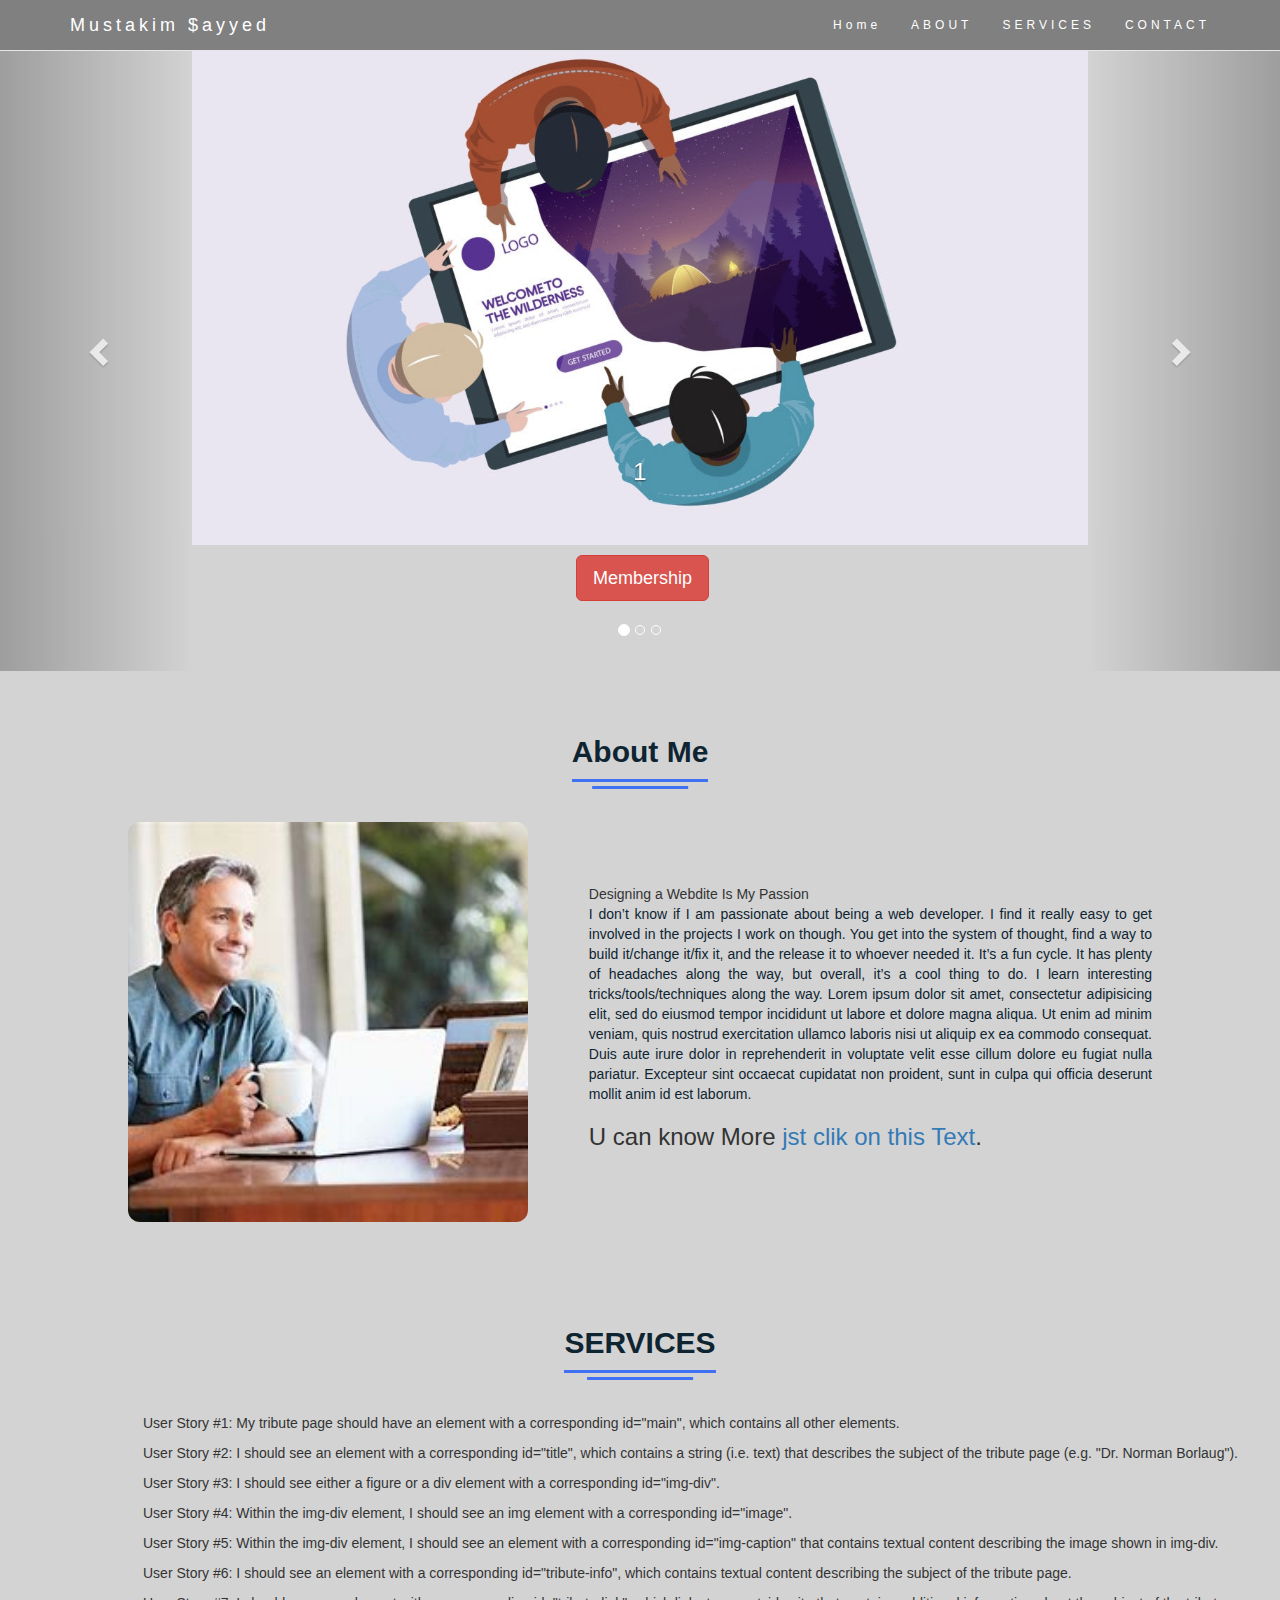
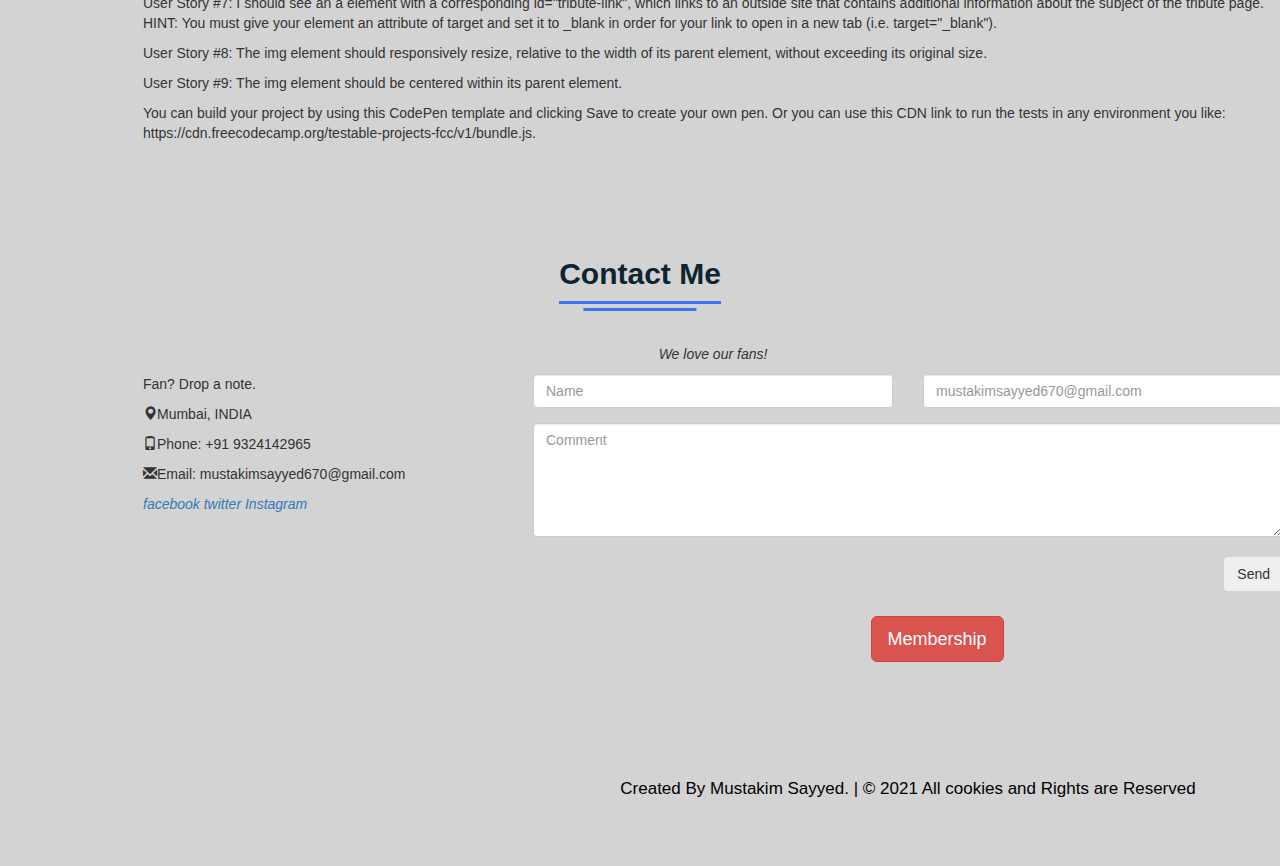
<file: Basic portfolio/very basic portfolio/index.html>
<!DOCTYPE html>
<html lang="en">
<head>
  <!-- Theme Made By www.w3schools.com -->
  <title>Mustakim sayyed</title>
  <meta charset="utf-8">
  <meta name="viewport" content="width=device-width, initial-scale=1">
  <link rel="stylesheet" href="https://maxcdn.bootstrapcdn.com/bootstrap/3.4.1/css/bootstrap.min.css">
  <link href="https://fonts.googleapis.com/css?family=Montserrat" rel="stylesheet" type="text/css">
  <link href="https://fonts.googleapis.com/css?family=Lato" rel="stylesheet" type="text/css">
  <script src="https://ajax.googleapis.com/ajax/libs/jquery/3.5.1/jquery.min.js"></script>
  <script src="https://maxcdn.bootstrapcdn.com/bootstrap/3.4.1/js/bootstrap.min.js"></script>

  <style>
    .navbar {
    background-color: grey;
    font-size: 12px !important;
    line-height: 1.42857143 !important;
    letter-spacing: 4px;
  }
  .navbar li a, .navbar .navbar-brand {
    color: #fff !important;
  }
  .navbar-nav li a:hover, .navbar-nav li.active a {
    color: #f4511e !important;
    background-color: #fff !important;
  }
  .navbar-default .navbar-toggle {
    border-color: transparent;
    color: #fff !important;
  }
  footer .glyphicon {
    font-size: 20px;
    margin-bottom: 20px;
    color: #f4511e;
  }
  

    body{
      background-color: lightgray;
    }
    section{
  padding-top: 20px;
}
section .content{
  width: 80%;
  margin: 40px auto;
  font-family: 'Poppins', sans-serif;
  background-color: linear-gradient(225deg, #FF3CAC 0%, #784BA0 50%, #2B86C5 100%)
}
.about .about-details{
  display: flex;
  justify-content: space-between;
  align-items: center;
}
section .title{
  display: flex;
  justify-content: center;
  margin-bottom: 40px;
}
section .title span{
  color: #0E2431;
  font-size: 30px;
  font-weight: 600;
  position: relative;
  padding-bottom: 8px;
}
section .title span::before,
section .title span::after{
  content: '';
  position: absolute;
  height: 3px;
  width: 100%;
  background: #4070f4;
  left: 0;
  bottom: 0;
}
section .title span::after{
  bottom: -7px;
  width: 70%;
  left: 50%;
  transform: translateX(-50%);
}
.about .about-details .left{
  width: 45%;
}
.about .left img{
  height: 400px;
  width: 400px;
  object-fit: cover;
  border-radius: 12px;
}
.about-details .right{
  width: 55%;
}
section  .topic{
  color: #0E2431;
  font-size: 25px;
  font-weight: 500;
  margin-bottom: 10px;
}
.about-details .right p{
  text-align: justify;
  color: #0E2431;
}

section .content1{
  width: 80%;
  margin: 40px auto;
  font-family: 'Poppins', sans-serif;
  background-color: linear-gradient(225deg, #FF3CAC 0%, #784BA0 50%, #2B86C5 100%)
}
.carousel-inner img {
    -webkit-filter: grayscale(40%);
    filter: grayscale(40%); /* make all photos black and white */ 
    width: 70%; /* Set width to 100% */
    height: 10%;
    margin: auto;
  }
  .carousel-caption h3 {
    color: #fff !important;
  }


  footer{
  background: lightgray;
  padding: 25px 0;
  text-align: center;
  font-family: 'Poppins', sans-serif;
}
footer .text span{
  font-size: 17px;
  font-weight: 400;
  color: black;
}
footer .text span a{
  font-weight: 500;
  color: black;
}
footer .text span a:hover{
  text-decoration: underline;
}
.Membership{
    padding-top: 10px;
    padding-bottom: 70px;
    padding-left: 45%;
  }
  .button{
    padding-left: 75%;
    padding-bottom: 50%;
  }

  </style>
  <body>
    <body id="main" data-spy="scroll" data-target=".navbar" data-offset="60">

<nav class="navbar navbar-default navbar-fixed-top">
  <div class="container">
    <div class="navbar-header">
      <button type="button" class="navbar-toggle" data-toggle="collapse" data-target="#myNavbar">
        <span class="icon-bar"></span>
        <span class="icon-bar"></span>
        <span class="icon-bar"></span>                        
      </button>
      <div id="title">
      <a class="navbar-brand" href="#myPage">Mustakim $ayyed</a>
    </div>
    </div>
    <div class="collapse navbar-collapse" id="myNavbar">
      <ul class="nav navbar-nav navbar-right">
        <li><a href="#home">Home</a></li>
        <li><a href="#about">ABOUT</a></li>
        <li><a href="#services">SERVICES</a></li>
        <li><a href="#contact">CONTACT</a></li>
        </div>
      <div class="media-icons">
        <a href="https://www.facebook.com/mustakim.sayyed.9678/"><i class="fab fa-facebook-f"></i></a>
        <a href="https://twitter.com/MustakimSayyed9/"><i class="fab fa-twitter"></i></a>
        <a href="https://www.instagram.com/being_sayyed_9324/"><i class="fab fa-instagram"></i></a>
      </div>
      </ul>
    </div>
  </div>
</nav>
<br>
<div class="home">
<div id="myCarousel" class="carousel slide" data-ride="carousel">
    <!-- Indicators -->
    <ol class="carousel-indicators">
      <li data-target="#myCarousel" data-slide-to="0" class="active"></li>
      <li data-target="#myCarousel" data-slide-to="1"></li>
      <li data-target="#myCarousel" data-slide-to="2"></li>
    </ol>

    <!-- Wrapper for slides -->
    <div class="carousel-inner" role="listbox">
      <div class="item active">
        <img src="logo.jpg" alt="Mine" width="1200" height="700">
        <div class="carousel-caption">
          <h3>1</h3>
        </div>      
      </div>

      <div class="item">
        <img src="normal.jpg" alt="computer" width="1200" height="700">
        <div class="carousel-caption">
          <h3>2</h3>
        </div>      
      </div>
    
      <div class="item">
        <img src="designer.jpg" alt="Los Angeles" width="1200" height="700">
        <div class="carousel-caption">
          <h3>3</h3>  
        </div>      
      </div>

      <div class="Membership">
        <a href="login.html"><button type="button" class="btn btn-default btn-lg btn-danger">Membership</button></a>
     </div>
    </div>

    <!-- Left and right controls -->
    <a class="left carousel-control" href="#myCarousel" role="button" data-slide="prev">
      <span class="glyphicon glyphicon-chevron-left" aria-hidden="true"></span>
      <span class="sr-only">Previous</span>
    </a>
    <a class="right carousel-control" href="#myCarousel" role="button" data-slide="next">
      <span class="glyphicon glyphicon-chevron-right" aria-hidden="true"></span>
      <span class="sr-only">Next</span>
    </a>
</div>
</div>

    <section class="about" id="about">
  <div class="content">
    <div class="title"><span>About Me</span></div>
  <div class="about-details">
    <div class="left" id="img-div" id="img-caption">
      <div class="img-div">
      <img src="download.jpg" alt="">
    </div>
    </div>
    <div class="right">
      <div class="img-caption">Designing a Webdite Is My Passion</div>
      <p>I don’t know if I am passionate about being a web developer. I find it really easy to get involved in the projects I work on though. You get into the system of thought, find a way to build it/change it/fix it, and the release it to whoever needed it. It’s a fun cycle. It has plenty of headaches along the way, but overall, it’s a cool thing to do. I learn interesting tricks/tools/techniques along the way.
        Lorem ipsum dolor sit amet, consectetur adipisicing elit, sed do eiusmod
        tempor incididunt ut labore et dolore magna aliqua. Ut enim ad minim veniam,
        quis nostrud exercitation ullamco laboris nisi ut aliquip ex ea commodo
        consequat. Duis aute irure dolor in reprehenderit in voluptate velit esse
        cillum dolore eu fugiat nulla pariatur. Excepteur sint occaecat cupidatat non
        proident, sunt in culpa qui officia deserunt mollit anim id est laborum.
</p>
 <div id="tribute-info">

    <div class="more-div" >
      <p class="more"> <h3>U can know More <a href="https://www.instagram.com/being_sayyed_9324/" target="_blank" id="tribute-link">jst clik on this Text</a>.</p></h3>
    </div>
  </div>
    </div>
  </div>
  </div>
</section>

<section class="services" id="tribute-info">
  <div class="content">
    <div class="title"><span>SERVICES</span></div>
<div id="services" class="container">
        <p>User Story #1: My tribute page should have an element with a corresponding id="main", which contains all other elements.</p>

<p>User Story #2: I should see an element with a corresponding id="title", which contains a string (i.e. text) that describes the subject of the tribute page (e.g. "Dr. Norman Borlaug").</p>

<p>User Story #3: I should see either a figure or a div element with a corresponding id="img-div".</p>

<p>User Story #4: Within the img-div element, I should see an img element with a corresponding id="image".</p>

<p>User Story #5: Within the img-div element, I should see an element with a corresponding id="img-caption" that contains textual content describing the image shown in img-div.</p>

<p>User Story #6: I should see an element with a corresponding id="tribute-info", which contains textual content describing the subject of the tribute page.</p>

<p>User Story #7: I should see an a element with a corresponding id="tribute-link", which links to an outside site that contains additional information about the subject of the tribute page. HINT: You must give your element an attribute of target and set it to _blank in order for your link to open in a new tab (i.e. target="_blank").</p>

<p>User Story #8: The img element should responsively resize, relative to the width of its parent element, without exceeding its original size.</p>

<p>User Story #9: The img element should be centered within its parent element.</p>

<p>You can build your project by using this CodePen template and clicking Save to create your own pen. Or you can use this CDN link to run the tests in any environment you like: https://cdn.freecodecamp.org/testable-projects-fcc/v1/bundle.js.</p>

</section>
<!-- Container (Contact Section) -->
<section class="contact" id="contact">
  <div class="content">
    <div class="title"><span>Contact Me</span></div>
<div id="contact" class="container">
  <p class="text-center"><em>We love our fans!</em></p>
  <div class="row">
    <div class="col-md-4">
      <p>Fan? Drop a note.</p>
      <p><span class="glyphicon glyphicon-map-marker"></span>Mumbai, INDIA</p>
      <p><span class="glyphicon glyphicon-phone"></span>Phone: +91 9324142965</p>
      <p><span class="glyphicon glyphicon-envelope"></span>Email: mustakimsayyed670@gmail.com</p>
      <div class="media-icons">
        <a href="https://www.facebook.com/mustakim.sayyed.9678/"><i class="fab fa-facebook-f" target=" _blank">facebook</i></a>
        <a href="https://twitter.com/MustakimSayyed9/"><i class="fab fa-twitter" target=" _blank  ">twitter</i></a>
        <a href="https://www.instagram.com/being_sayyed_9324/" target=" _blank"><i class="fab fa-instagram">Instagram</i></a>
      </div>
    </div>
    <div class="col-md-8">
      <div class="row">
        <div class="col-sm-6 form-group">
          <input class="form-control" id="name" name="name" placeholder="Name" type="text" required>
        </div>
        <div class="col-sm-6 form-group">
          <input class="form-control" id="email" name="email" placeholder="mustakimsayyed670@gmail.com" type="email" required>
        </div>
      </div>
      <textarea class="form-control" id="comments" name="comments" placeholder="Comment" rows="5"></textarea>
      <br>
      <div class="row">
        <div class="col-md-12 form-group">
          <button class="btn pull-right" type="submit">Send</button>
        </div>
      </div>
      <div class="Membership">
        <a href="login.html"><button type="button" class="btn btn-default btn-lg btn-danger">Membership</button></a>
  </div>
  <br>
   <!-- Footer Section Start -->
<footer>
  <div class="text">
    <span>Created By <a href="#">Mustakim Sayyed.</a> | &#169; 2021 All cookies and Rights are Reserved</span>
  </div>
</footer>

  </body>
</html>
</file>
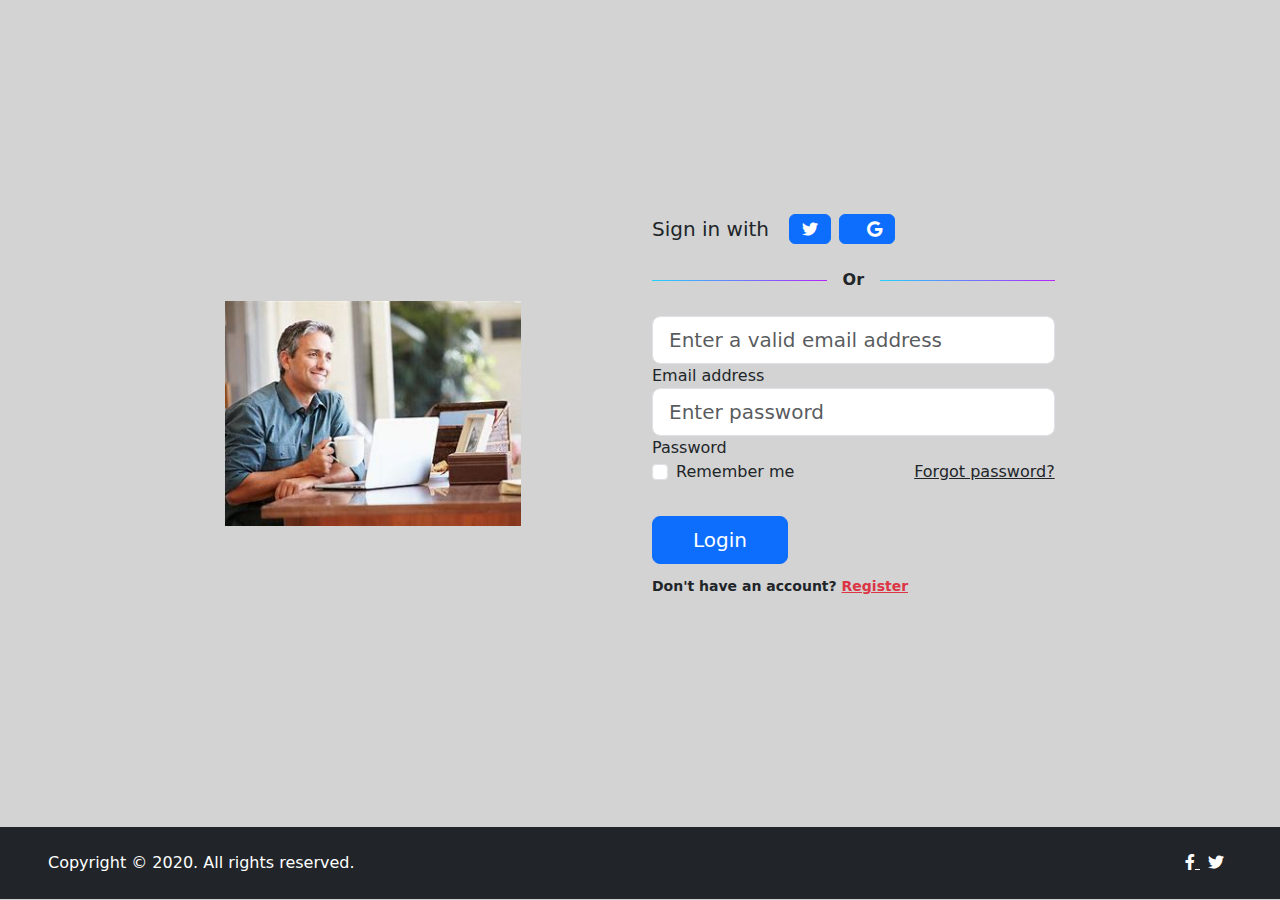
<file: Basic portfolio/very basic portfolio/login.html>
<html>
<head>
  <meta charset="utf-8">
  <meta name="viewport" content="width=device-width, initial-scale=1">
  <link rel="stylesheet" href="loginscript.css">
  <link rel="stylesheet" href="https://cdnjs.cloudflare.com/ajax/libs/font-awesome/5.15.2/css/all.min.css"/>
     <meta name="viewport" content="width=device-width, initial-scale=1.0">
       <link href="https://cdn.jsdelivr.net/npm/bootstrap@5.1.2/dist/css/bootstrap.min.css" rel="stylesheet">
  <script src="https://cdn.jsdelivr.net/npm/bootstrap@5.1.2/dist/js/bootstrap.bundle.min.js"></script>
  <title>Login page</title>
</head>
<style>
  body{
      background-color: lightgray;
    }
</style>
<body>
<section class="vh-100">
  <div class="container-fluid h-custom">
    <div class="row d-flex justify-content-center align-items-center h-100">
      <div class="col-md-6 col-lg-2 col-xl-3">
        <img src="download.jpg" class="img-fluid" alt=" ">
      </div>
      <div class="col-md-8 col-lg-8 col-xl-4 offset-xl-1">
        <form>
          <div class="d-flex flex-row align-items-center justify-content-center justify-content-lg-start">
            <p class="lead fw-normal mb-0 me-3">Sign in with</p>
            <button type="button" class="btn btn-primary btn-floating mx-1">
              <i class="fab fa-twitter "><a href="https://twitter.com/MustakimSayyed9/"></i>
            </button><br>
            <button type="button" class="btn btn-primary btn-floating mx-1">
              <i class="fab fa-google"><a href="https://accounts.google.com/AccountChooser/signinchooser?flowName=GlifWebSignIn&flowEntry=AccountChooser"></i>
            </button>
          </div>
        </a>
      </i>
    </button>
          <div class="divider d-flex align-items-center my-4">
            <p class="text-center fw-bold mx-3 mb-0">Or</p>
          </div>

          <!-- Email input -->
          <div class="form 1">
            <input type="text" id="form 2" class="form-control form-control-lg"
              placeholder="Enter a valid email address" >
            <label class="form 1" for="form 1">Email address</label>
          </div>

          <!-- Password input -->
          <div class="form 2">
            <input type="text" id="form 2" class="form-control form-control-lg"
              placeholder="Enter password" >
            <label class="form 2" for="form 2">Password</label>
          </div>

          <div class="d-flex justify-content-between align-items-center">
            <!-- Checkbox -->
            <div class="form-check mb-0">
              <input class="form-check-input me-2" type="checkbox" value="" id="form 3" />
              <label class="form-check-label" for="form 3">
                Remember me
              </label>
            </div>
            <a href="#!" class="text-body">Forgot password?</a>
          </div>

          <div class="text-center text-lg-start mt-4 pt-2">
            <button type="button" class="btn btn-primary btn-lg"
              style="padding-left: 2.5rem; padding-right: 2.5rem;">Login</button>
            <p class="small fw-bold mt-2 pt-1 mb-0">Don't have an account? <a href="#!"
                class="link-danger">Register</a></p>
          </div>

        </form>
      </div>
    </div>
  </div>
  <div class="d-flex flex-column flex-md-row text-center text-md-start justify-content-between py-4 px-4 px-xl-5 bg-dark">
    <!-- Copyright -->
    <div class="text-white mb-3 mb-md-0">
      Copyright © 2020. All rights reserved.
    </div>
    <!-- Copyright -->

    <!-- Right -->
    <div class="footer">
      <a href="https://www.facebook.com/mustakim.sayyed.9678/" class="text-white me-2">
        <i class="fab fa-facebook-f"></i>
      </a>
      <a href="https://twitter.com/MustakimSayyed9/" class="text-white me-2">
        <i class="fab fa-twitter"></i>
      </a>
    </div>
    </div>
  </div>
</body>
</section>
</html>
</file>
<file: Basic portfolio/very basic portfolio/loginscript.css>
.divider:after,
.divider:before {
  content: "";
  flex: 1;
  height: 1px;
  background: grey;
  background-color: #21D4FD;
background-image: linear-gradient(19deg, #21D4FD 0%, #B721FF 100%);
}

.h-custom {
  height: calc(100% - 73px);
}
</file>
